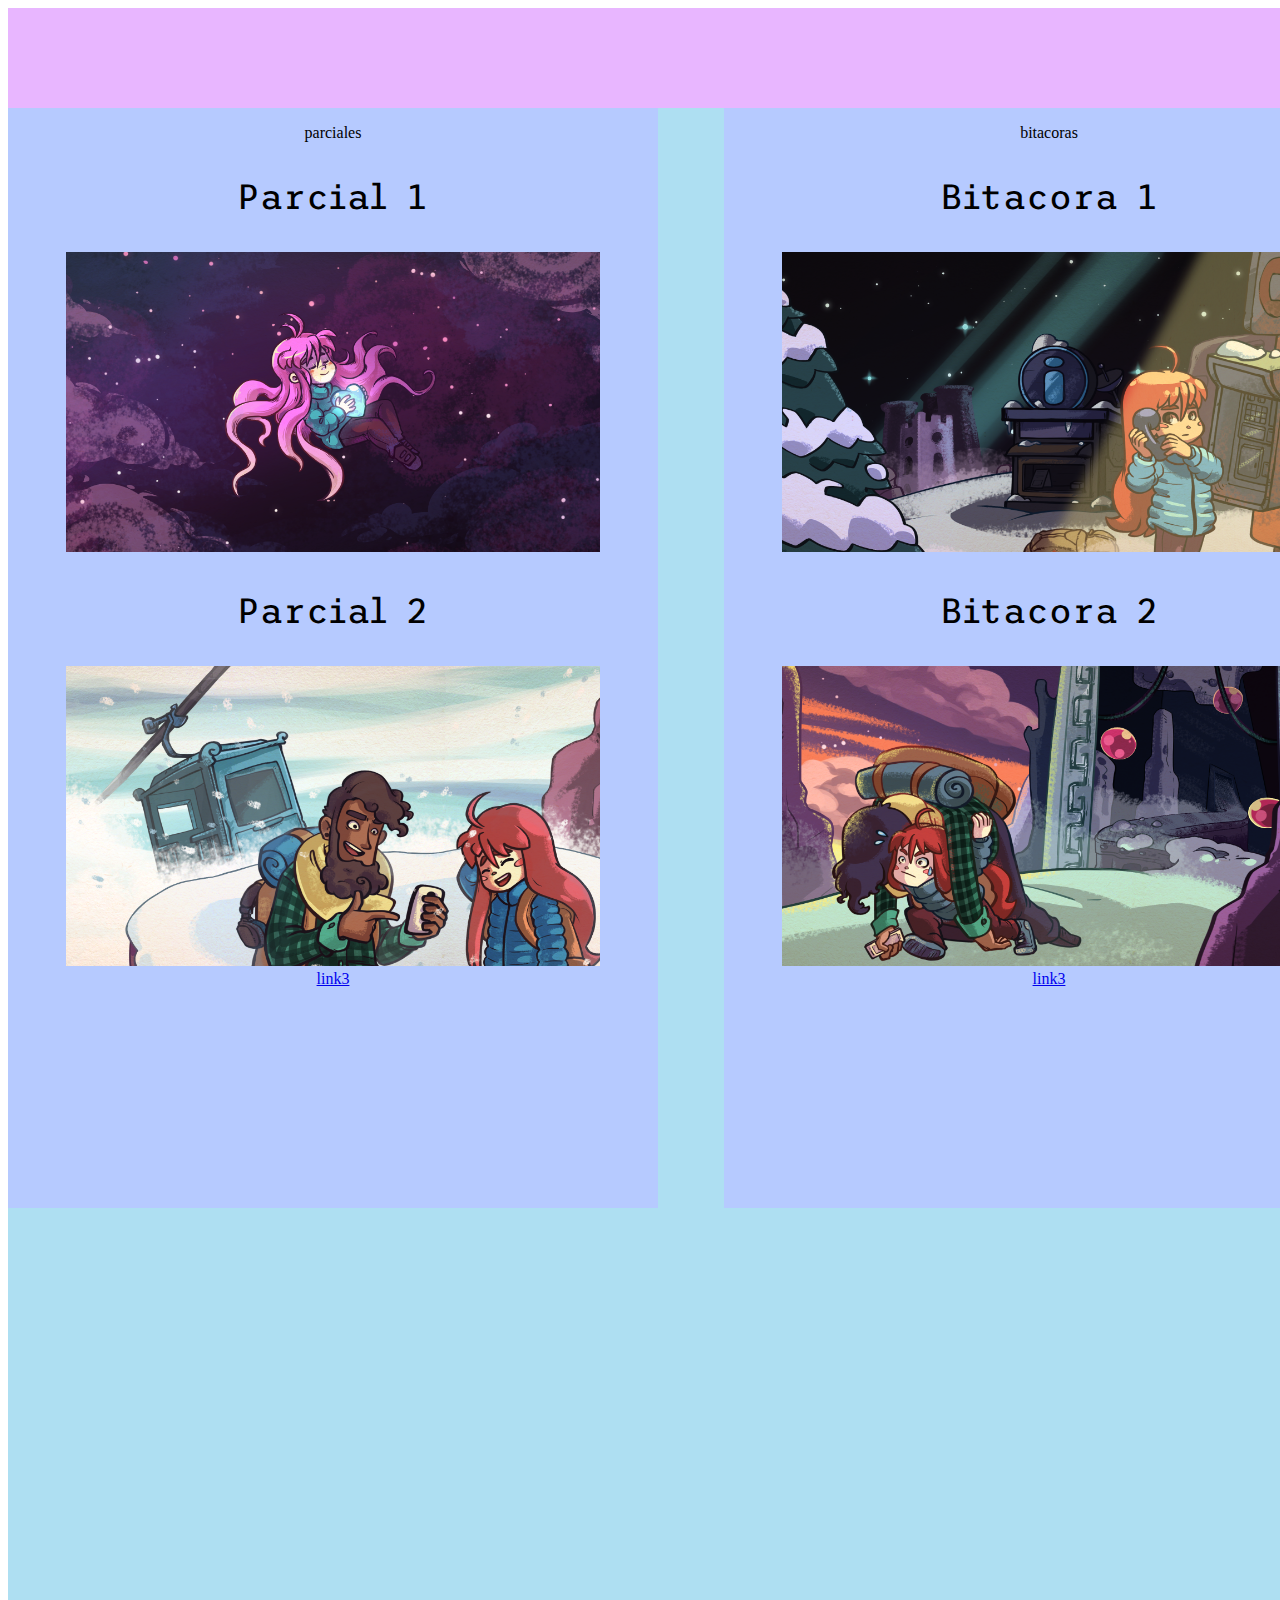
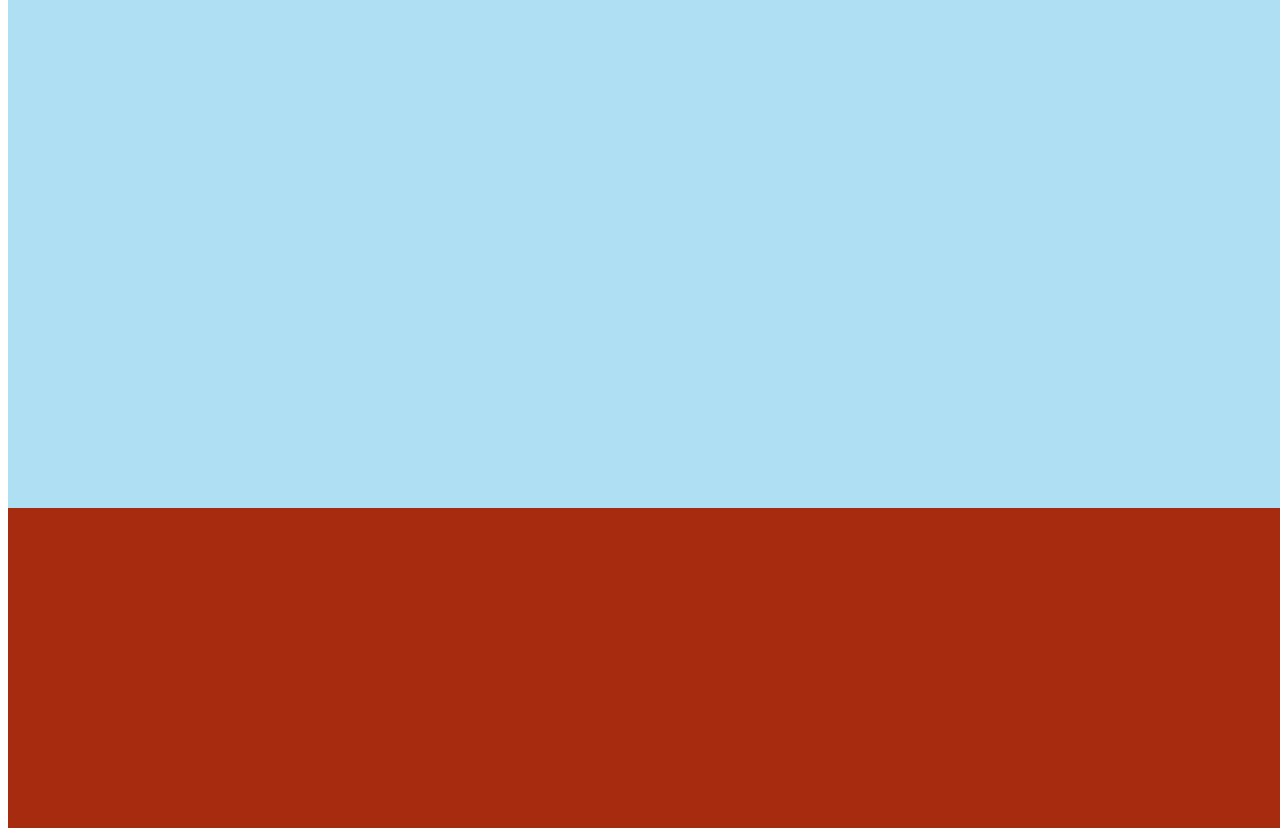
<file: index.html>
<!DOCTYPE html>
<html lang="en">
<head>
    <meta charset="UTF-8">
    <meta name="viewport" content="width=device-width, initial-scale=1.0">
    <title>Document</title>
    <link rel="stylesheet" href="css/estilo.css">
    <link rel="preconnect" href="https://fonts.googleapis.com">
<link rel="preconnect" href="https://fonts.gstatic.com" crossorigin>
<link href="https://fonts.googleapis.com/css2?family=Trispace:wght@100..800&display=swap" rel="stylesheet">


</head>
<body>
    <div id="principal">
        <div id="encabezado"></div>
        <div id="navegacion">
        </div>
        <div id="contenido">
            <div id="left">
                <p>parciales</p>
                <p id="text">Parcial 1</p>
                <a href="PARCIAL1/parcial1.html"><img src="css/parcial1.png" alt="" height="300px"></a><br>
                <p id="text">Parcial 2</p>
                <a href="parcial 2/par2.html"><img src="css/par2.png" alt="" height="300px"></a><br>
                <a href="#">link3</a>
            </div>
            <div id="right">
                <p>bitacoras</p>
                <p id="text">Bitacora 1</p>
                <a href="parcial 1/maqueta.html"><img src="css/bitacora1.png" alt="" height="300px"></a><br>
                <p id="text">Bitacora 2</p>
                <a href="parcial 2/bit2.html"><img src="css/bit2.png" alt="" height="300px"></a><br>
                <a href="parcial3/bit3.html">link3</a>
            </div>
        </div>
        <div id="pie">
        </div>

    </div>
</body>
</html>
</file>
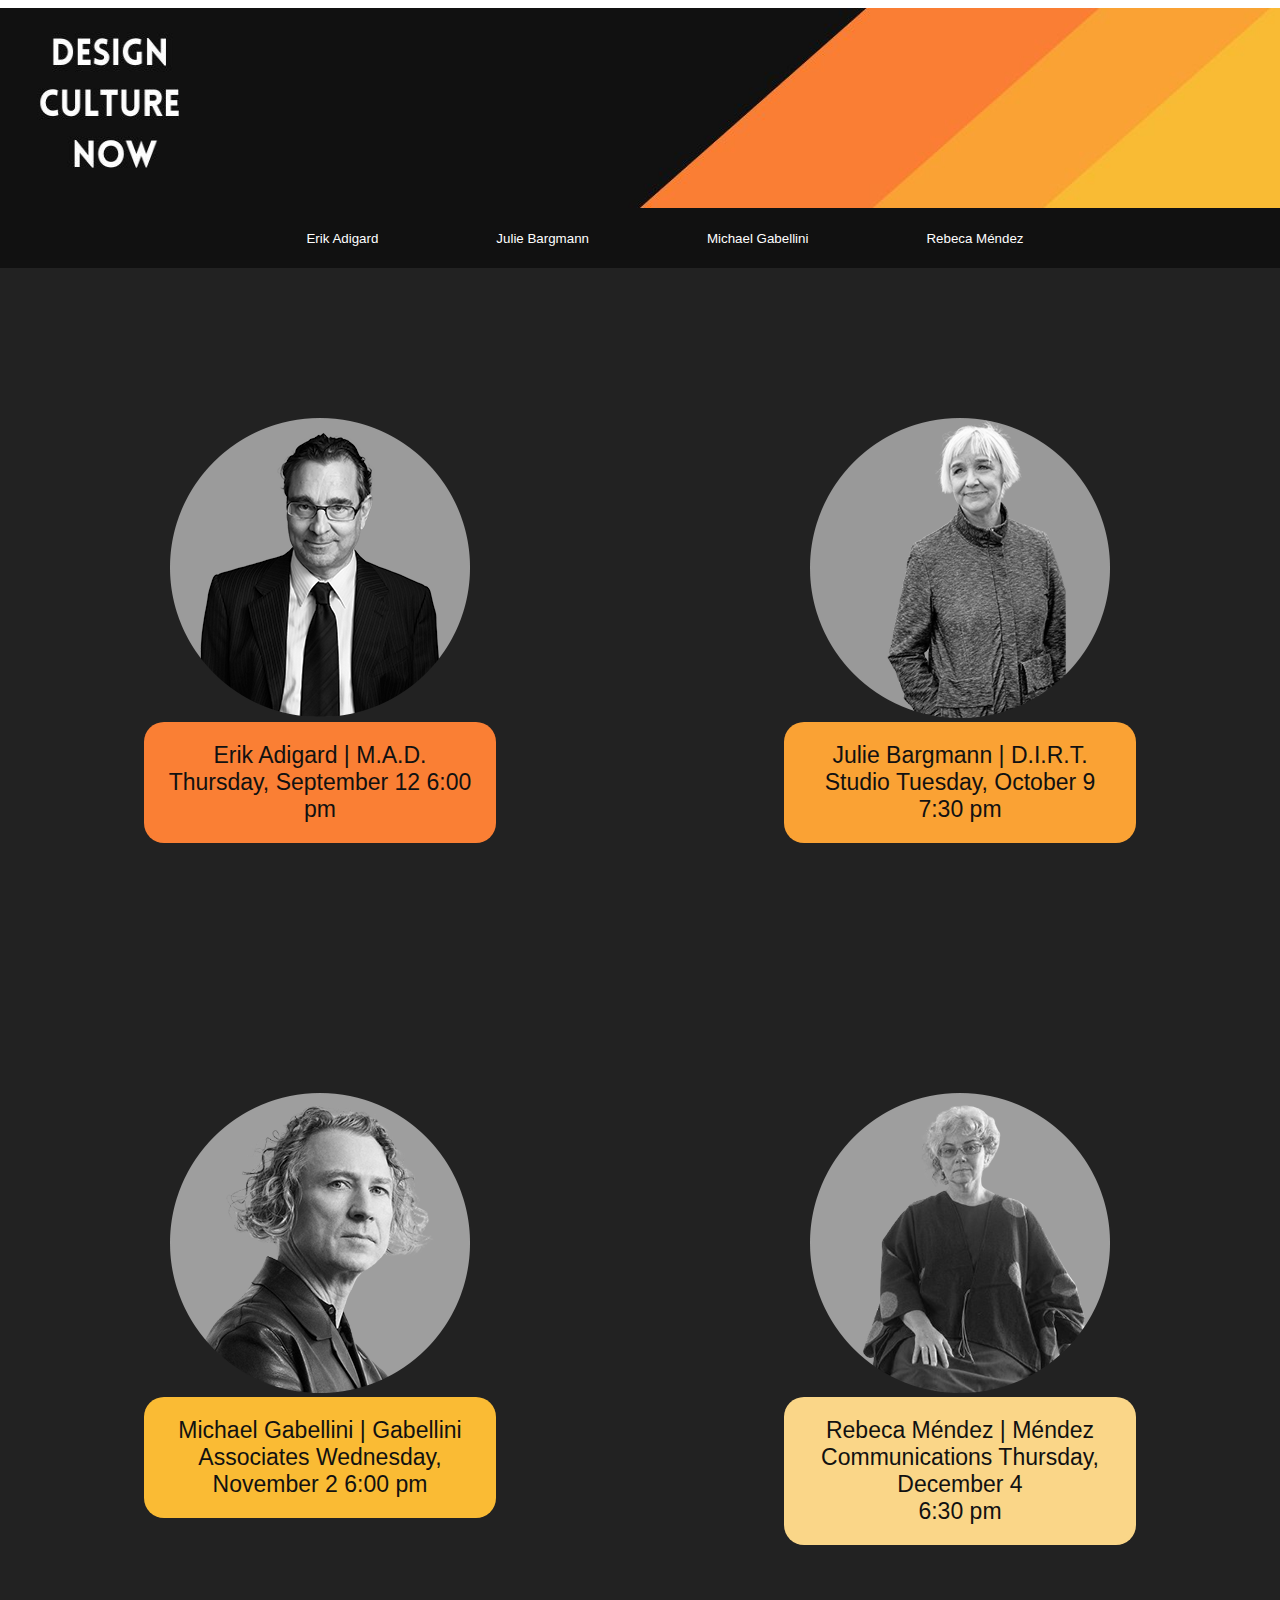
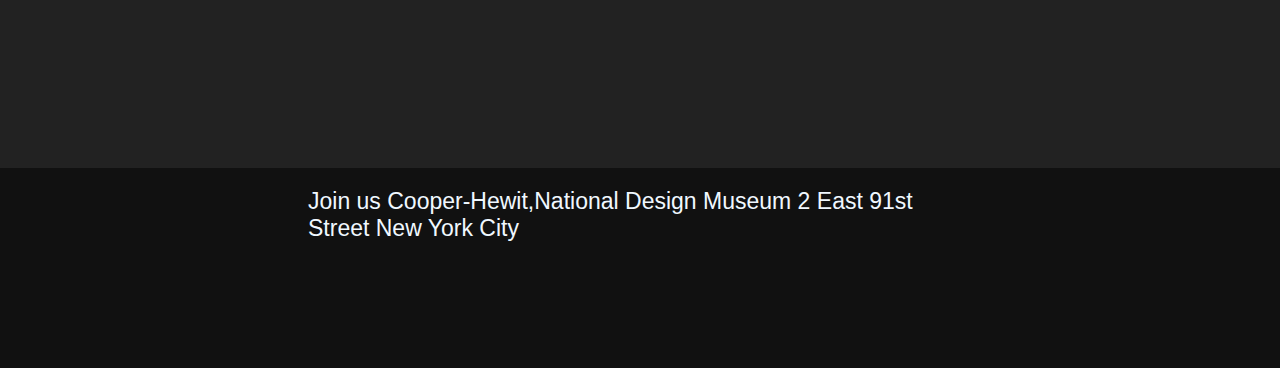
<file: PARCIAL1/parcial1.html>
<!DOCTYPE html>
<html lang="en">
<head>
    <meta charset="UTF-8">
    <meta name="viewport" content="width=device-width, initial-scale=1.0">
    <title>Document</title>
    <link rel="stylesheet" href="estilo/estilo.css">
</head>
<body>
    <div id="Principal">
        <div id="blank"></div>
        <div id="encabezado">
            <a href="parcial1.html"><img src="estilo/fotos/Design.jpg" alt="" id="enimg"></a>
        </div>
        <div class="navegacion">
            <div class="navlist">
            <li id="navb"><a href="Erik.html"><button class="colores" type="button">Erik Adigard</button></a></li>
            <li id="navb"><a href="julie.html"><button class="colores" type="button">Julie Bargmann</button></a></li>
            <li id="navb"><a href="miguel.html"><button class="colores" type="button">Michael Gabellini</button></a></li>
            <li id="navb"><a href="rebe.html"><button class="colores" type="button">Rebeca Méndez</button></a></li>
            </div>
            <div class="burger">
                <span class="bar"></span>
                <span class="bar"></span>
                <span class="bar"></span>
            </div>
        </div>
        <div id="contenido">
            <div id="fechas">
                
            </div>
            <div id="p1">
                <a href=" Erik.html"> <img src="estilo/fotos/erikgris.png" alt="" id="img1"></a>
                <p id="texto1">Erik Adigard | M.A.D.
                    Thursday, September 12
                    6:00 pm</p>

            </div>
            <div id="p2">
                <a href=""><img src="estilo/fotos/juliegris.png" alt="julie" id="img2"></a>
                <p id="texto2">Julie Bargmann | D.I.R.T. Studio
                    Tuesday, October 9
                    7:30 pm  </p>

            </div>
            <div id="p3">
                <a href="miguel.html"><img src="estilo/fotos/miguelgris.png" alt="miguel" id="img3"></a>
                <p id="texto3">Michael Gabellini | Gabellini Associates
                    Wednesday, November 2
                    6:00 pm</p>

            </div>
            <div id="p4">
                <a href="rebe.html"><img src="estilo/fotos/rebegris.png" alt="rebeca" id="img4"></a>
                <p id="texto4">Rebeca Méndez | Méndez Communications
                    Thursday, December 4 <br>
                    6:30 pm</p>

            </div>
        </div>


        <div id="pie">
          <p id="pietxt">Join us Cooper-Hewit,National Design Museum 2 East 91st Street New York City</p>
            
        </div>
        
    </div>



    <script>
    const burger = document.querySelector(".burger");
    const navlist = document.querySelector(".navlist");
    

    burger.addEventListener("click", () => {
        burger.classList.toggle("active");
        navlist.classList.toggle("active");
        
    })

    document.querySelectorAll(".colores").forEach(n => 
        n.addEventListener("click", () => {
            burger.classList.remove("active");
            navlist.classList.remove("active");
            
        })
    )

    </script>
</body>
</html>
</file>
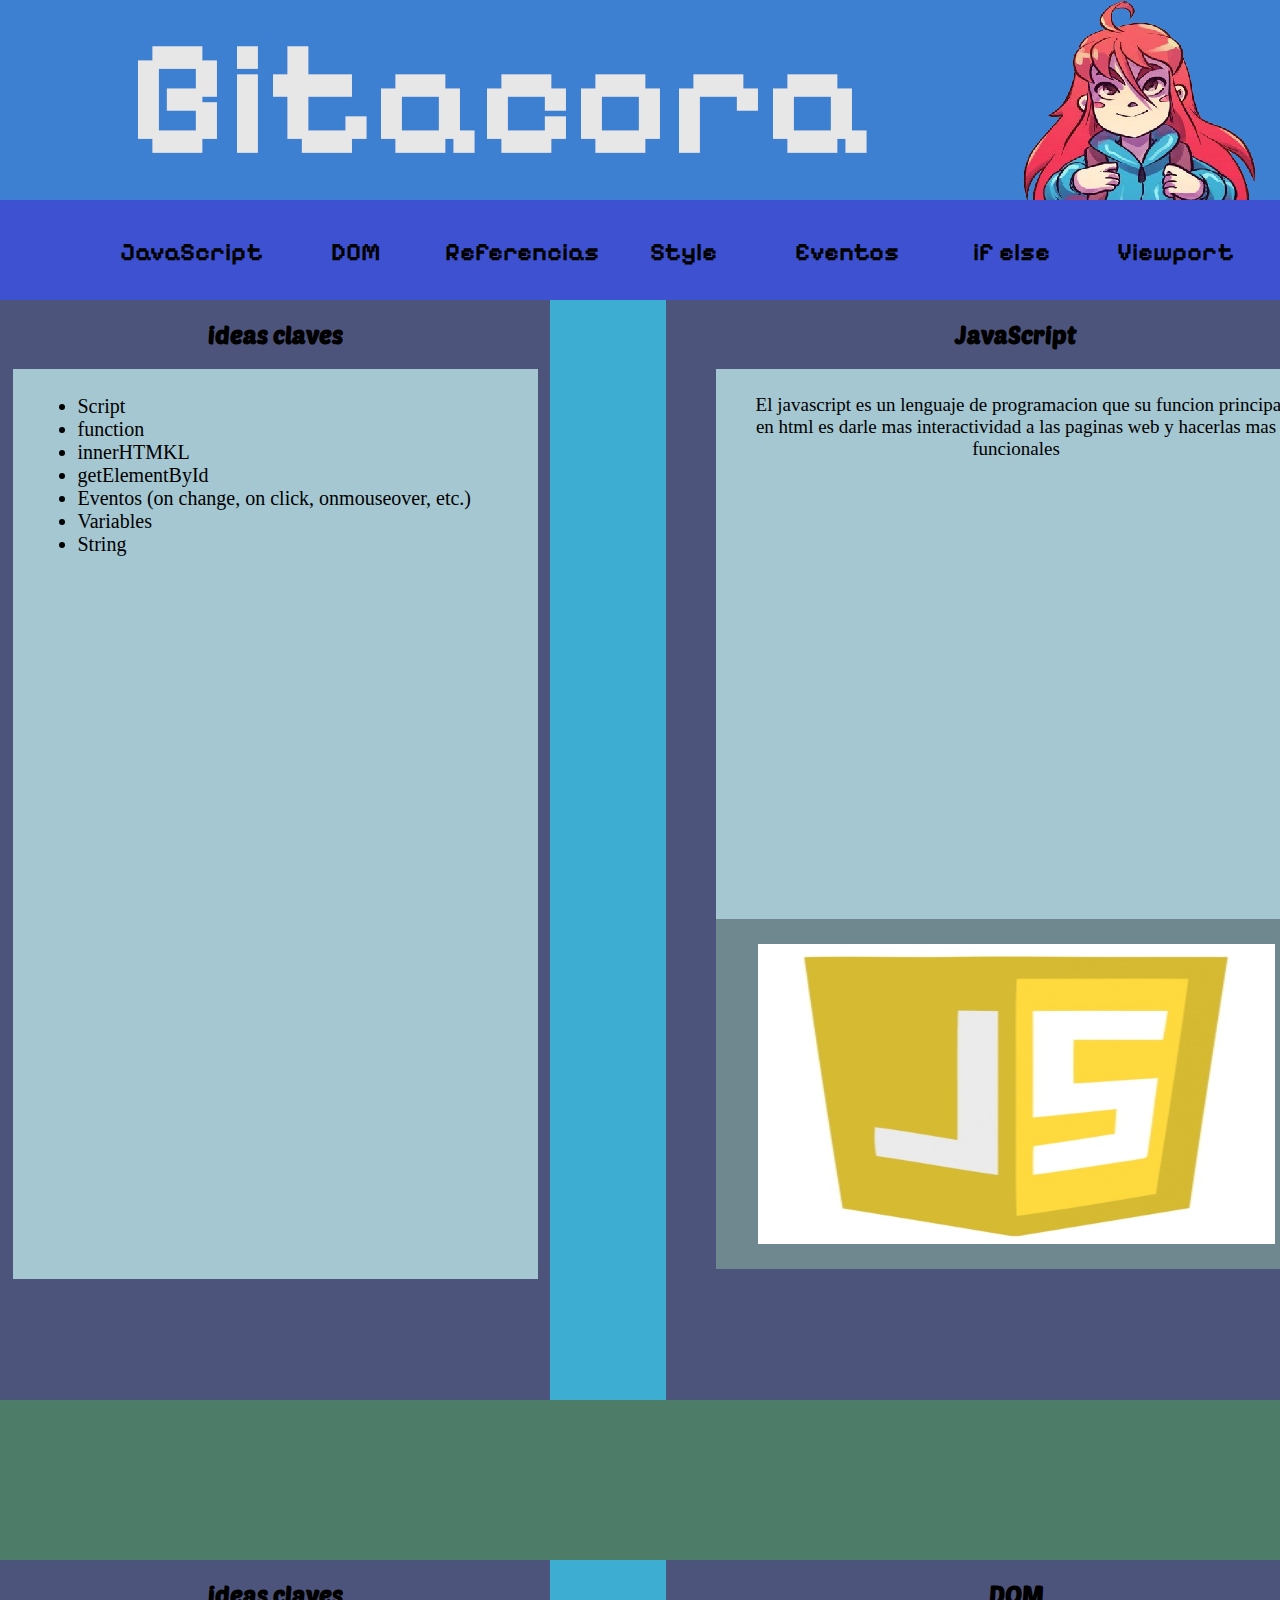
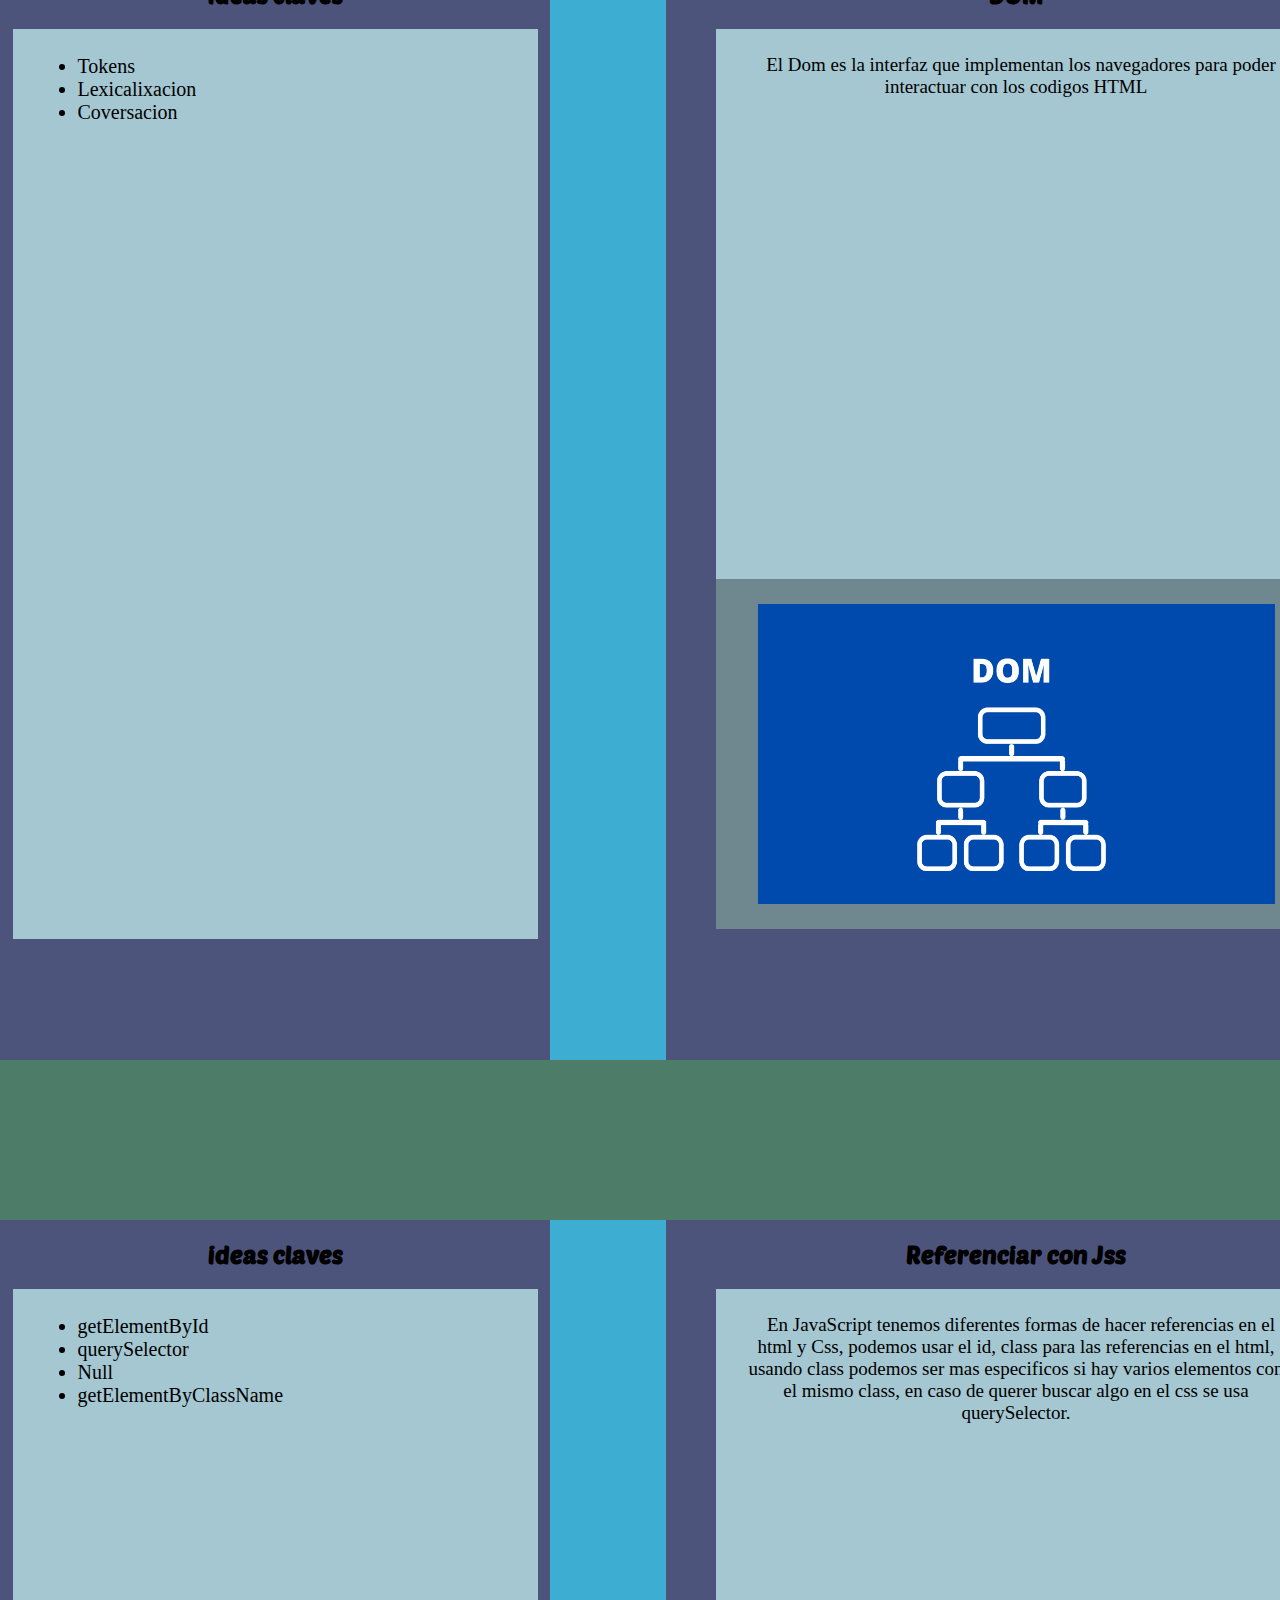
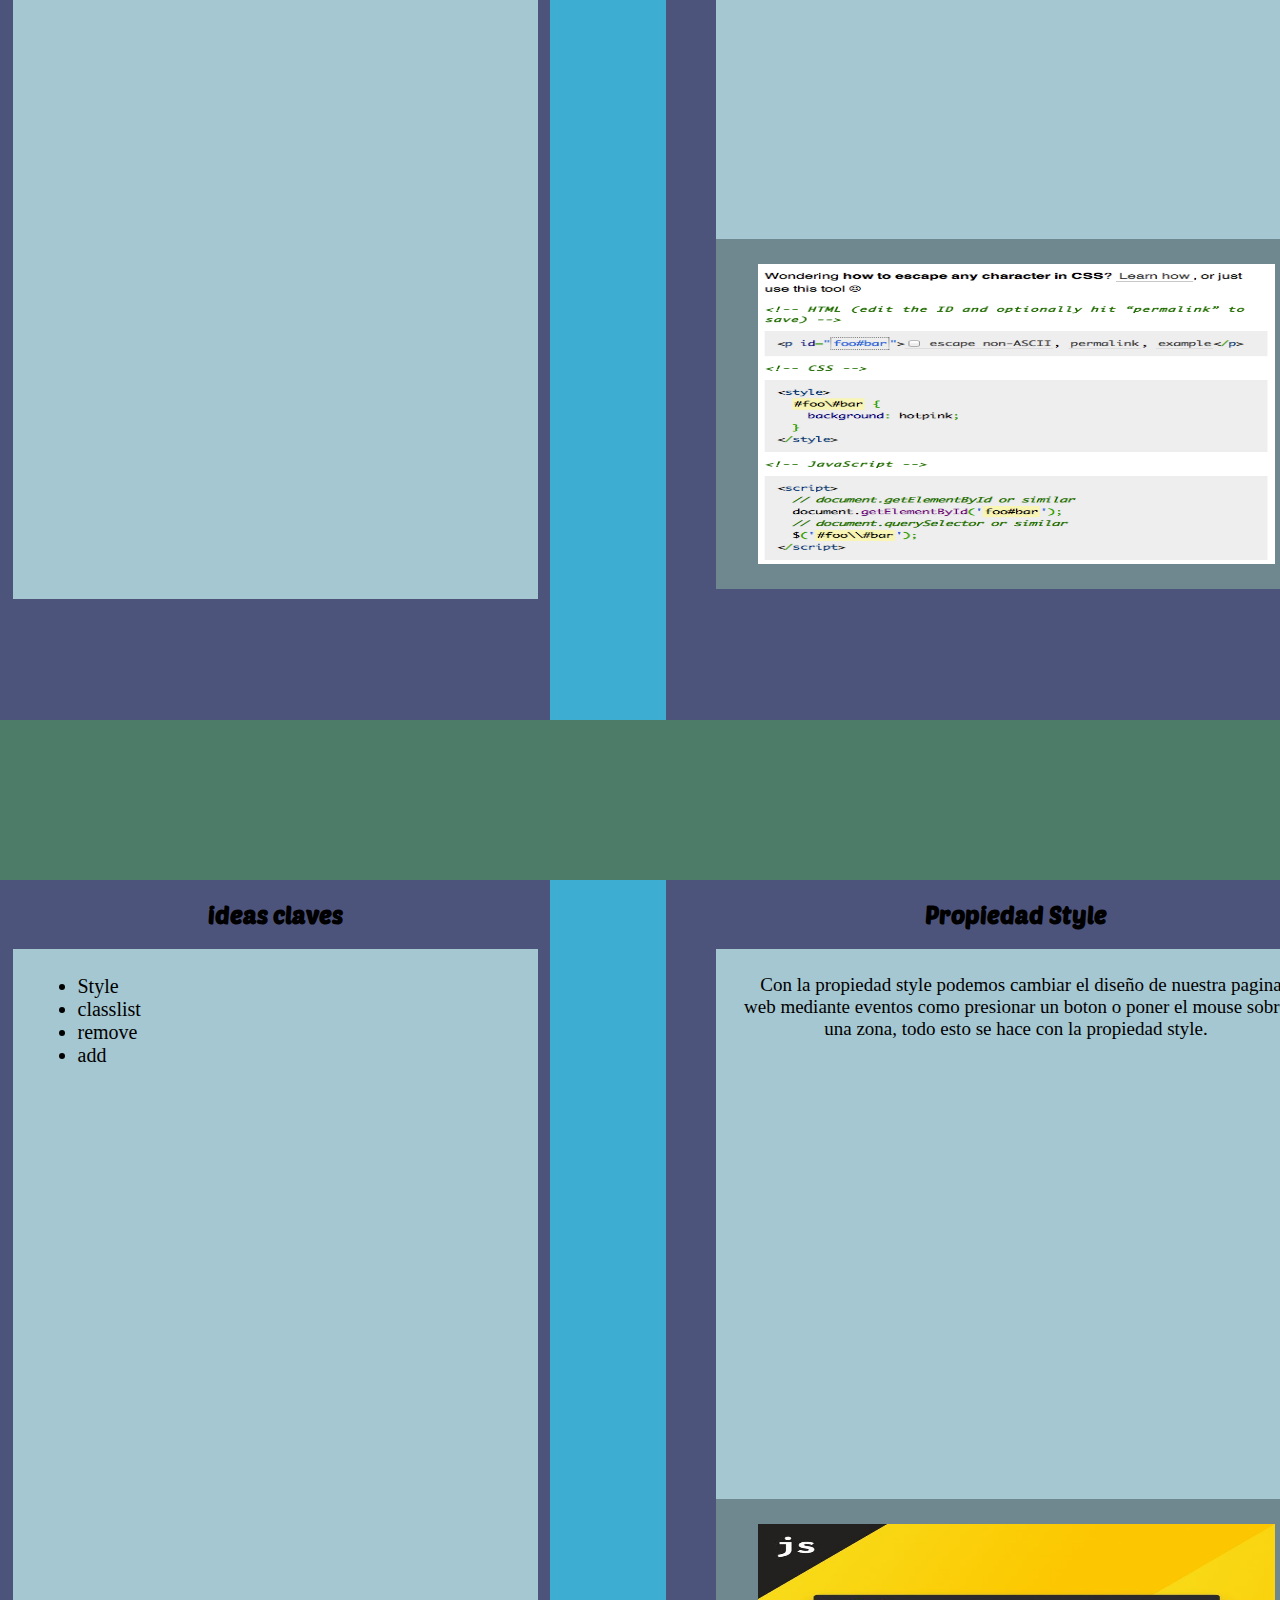
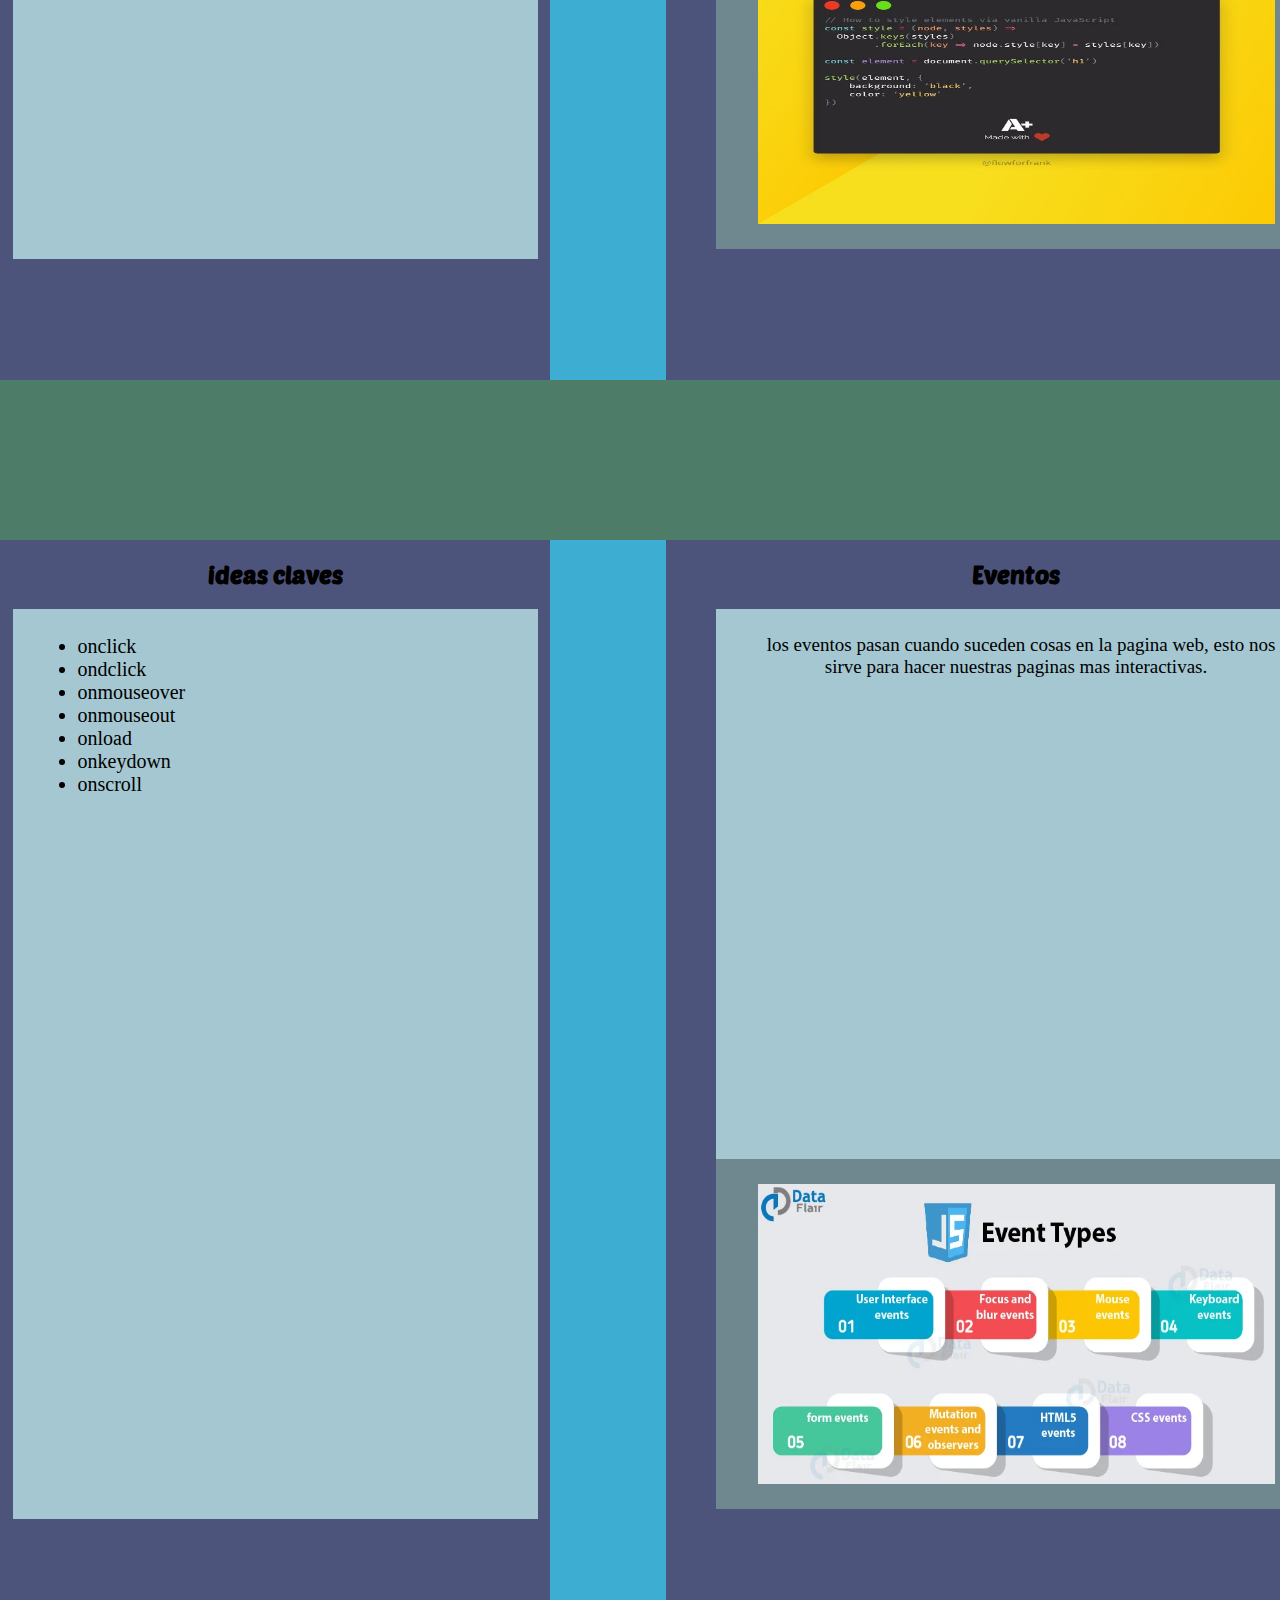
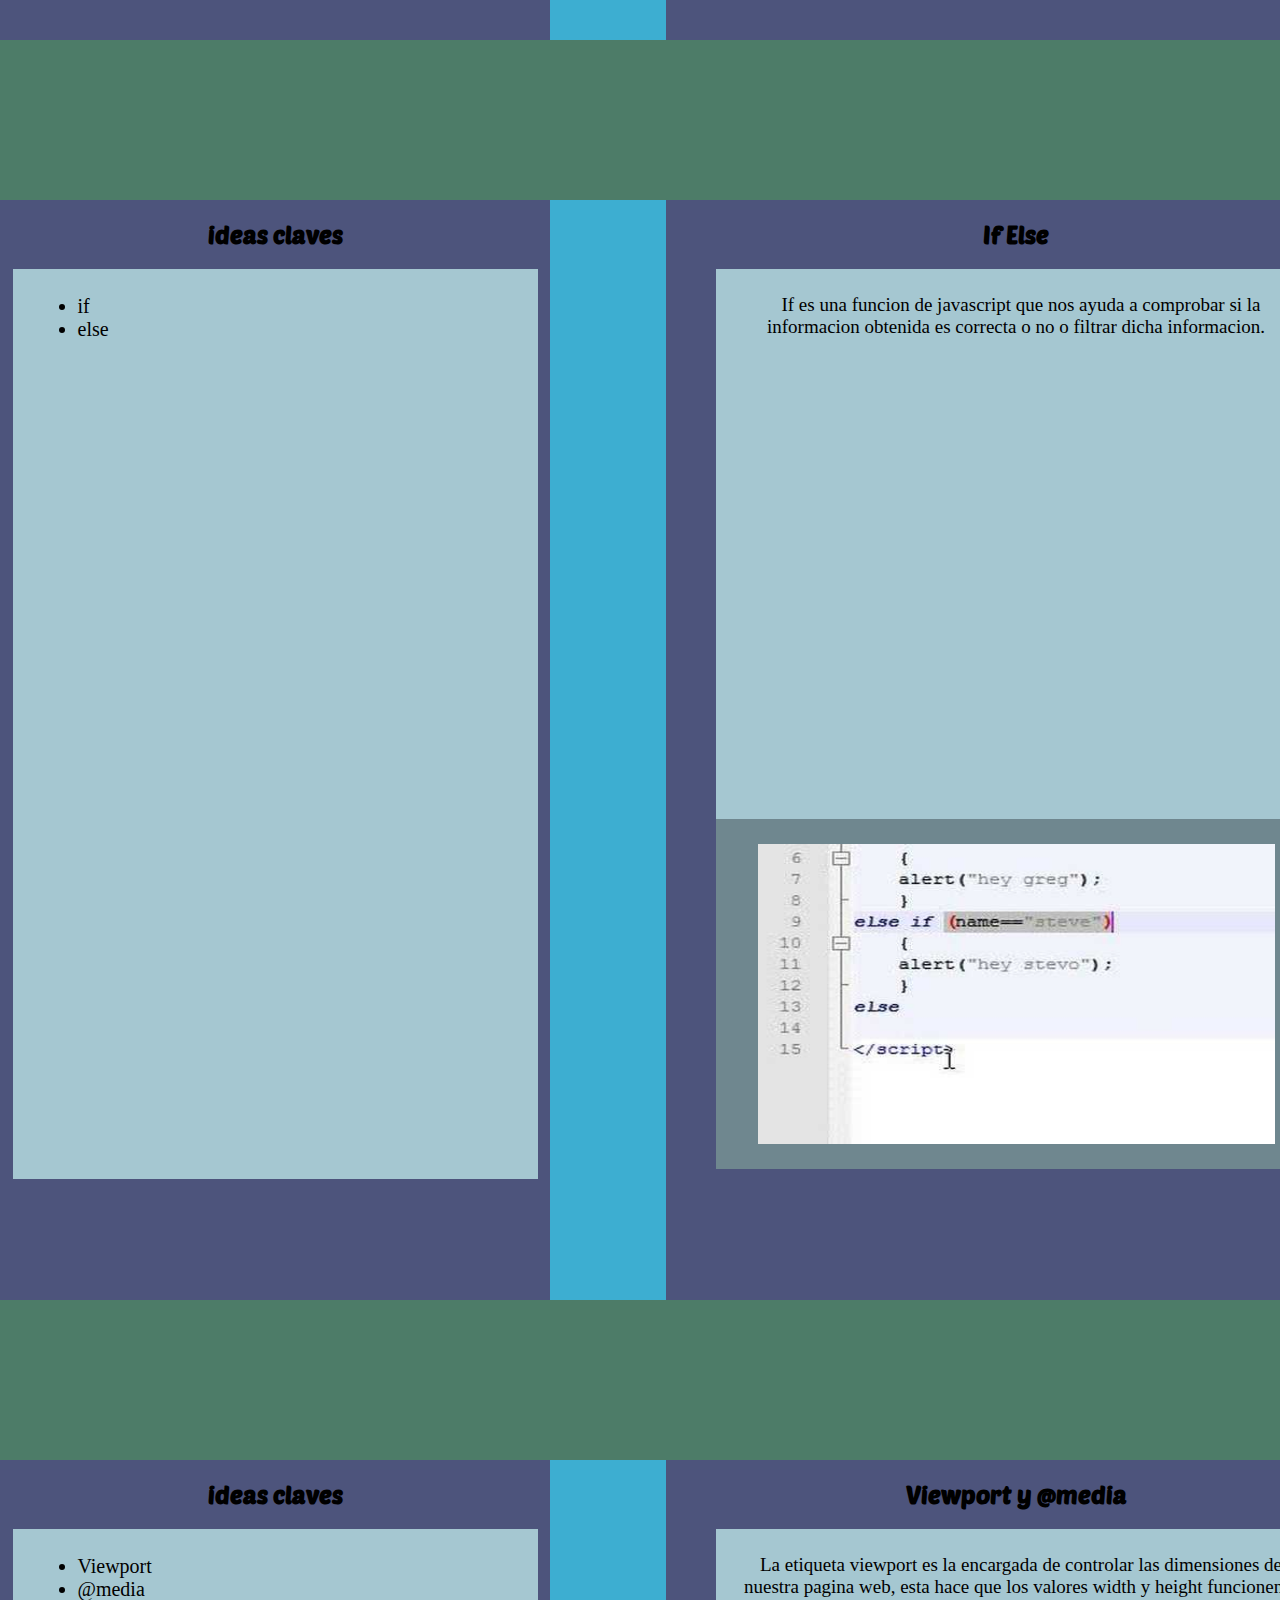
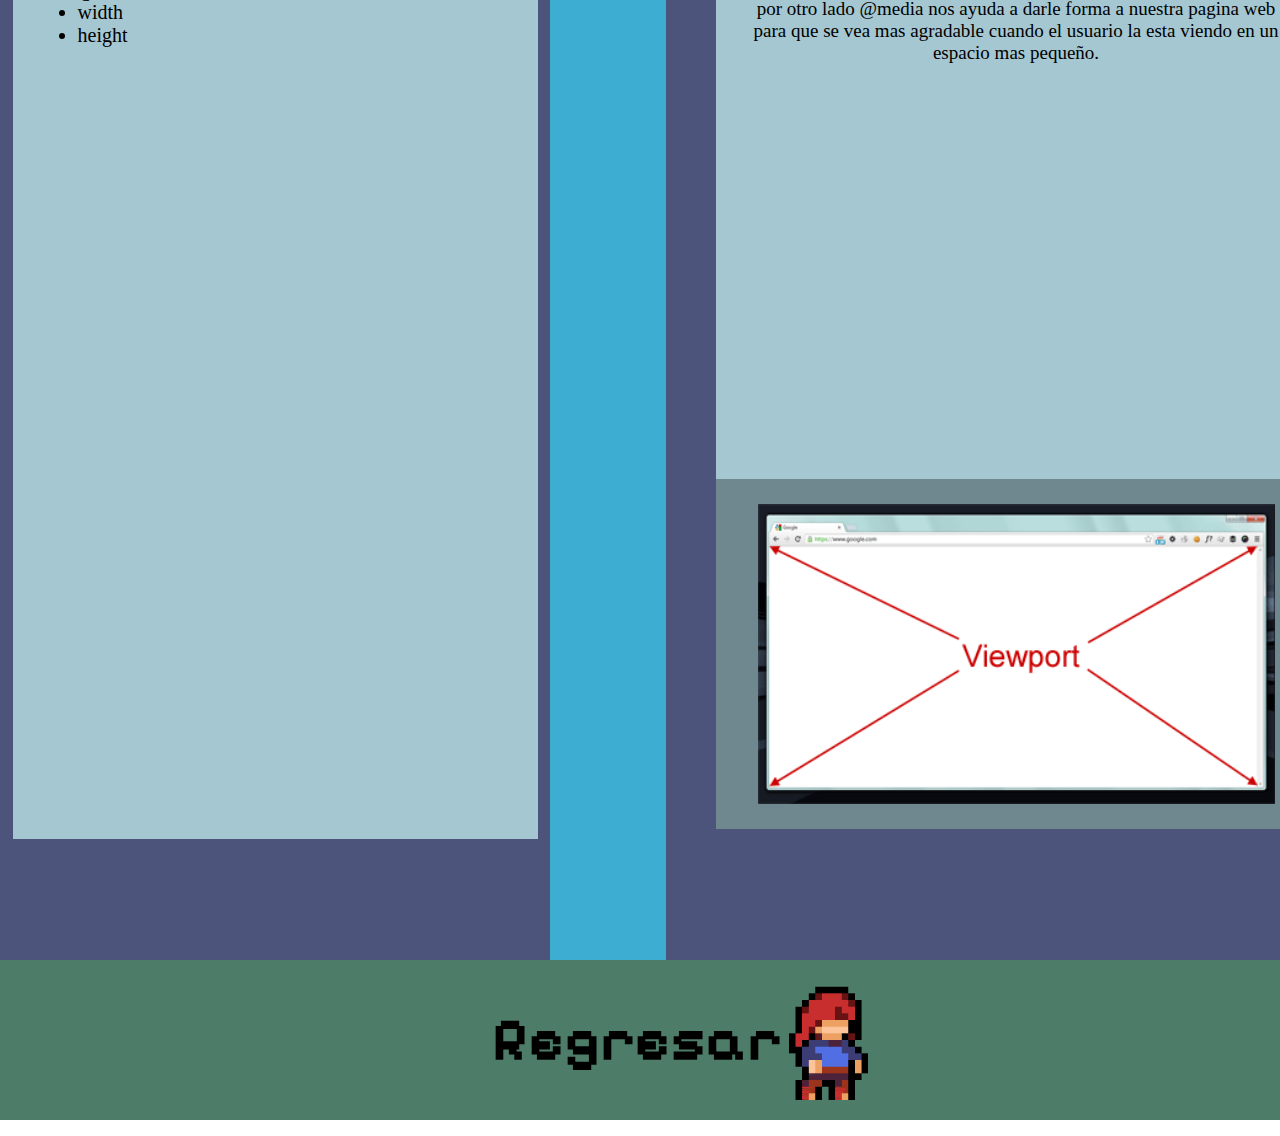
<file: parcial3/bit3.html>
<!DOCTYPE html>
<html lang="en">
<head>
    <meta charset="UTF-8">
    <meta name="viewport" content="width=device-width, initial-scale=1.0">
    <title>Document</title>
    <link rel="stylesheet" href="css/css.css">
</head>
<body id="b">
    <header id="head">
        <img src="css/fotos/head.jpg" alt="">
    </header>

    <div id="principal">
        
        <div id="navegacion">
            <a href="#java"><button class="boton2" type="button" id="boton2">JavaScript</button></a>
            <a href="#dom"><button class="boton2" type="button">DOM</button></a>
            <a href="#jss"><button class="boton2" type="button">Referencias</button></a>
            <a href="#style"><button class="boton2" type="button">Style</button></a>
            <a href="#event"><button class="boton2" type="button">Eventos</button></a>
            <a href="#if"><button class="boton2" type="button">if else</button></a>
            <a href="#view"><button class="boton2" type="button">Viewport</button></a>

    <section id="contenido">
        <section id="left">
            <h2>ideas claves</h2>
            <article id="texto">
                <ul>
                <li>Script</li> 
                <li>function</li> 
                <li>innerHTMKL</li> 
                <li>getElementById</li>
                <li>Eventos (on change, on click, onmouseover, etc.)</li> 
                <li>Variables</li>
                <li>String</li>
            </ul>
            </article>
        </section>
        <section id="right">
            <h2 id="java">JavaScript</h2>
            <article id="words">
                <p id="txt">El javascript es un lenguaje de programacion que su funcion principal en 
                    html es darle mas interactividad a las paginas web y hacerlas mas funcionales</p>
            </article>
            <figure id="foto"> <img src="css/fotos/JS.jpg" alt="" height="300px" id="fo"></figure>
        </section>
    </section>
    <footer id="pie"> 
    </footer>
    <section id="contenido">
        <section id="left">
            <h2>ideas claves</h2>
            <article id="texto">
                <ul>
                <li>Tokens</li> 
                <li>Lexicalixacion</li> 
                <li>Coversacion</li> 
            </ul>
            </article>
        </section>
        <section id="right">
            <h2 id="dom">DOM</h2>
            <article id="words">
                <p id="txt">El Dom es la interfaz que implementan los navegadores para poder interactuar con 
                    los codigos HTML
                </p>
            </article>

            <figure id="foto"> <img src="css/fotos/dom.png" alt="" height="250px"  id="fo"></figure>
        </section>
    </section>
    <footer id="pie">
    </footer>
    <section id="contenido">
        <section id="left">
            <h2>ideas claves</h2>
            <article id="texto">
                <ul>
                <li>getElementById</li> 
                <li>querySelector</li>
                <li>Null</li>
                <li>getElementByClassName</li>

                 
            </ul>
            </article>
        </section>
        <section id="right">
            <h2 id="jss">Referenciar con Jss</h2>
            <article id="words">
                <p id="txt">En JavaScript tenemos diferentes formas de hacer referencias en el html y Css,
                 podemos usar el id, class para las referencias en el html, usando class podemos ser mas especificos
                 si hay varios elementos con el mismo class, en caso de querer buscar algo en el css se usa querySelector. 

                </p>
            </article>

            <figure id="foto"> <img src="css/fotos/refe.png" alt="" height="250px"  id="fo"></figure>
        </section>
    </section>
    <footer id="pie">
    </footer>
    <section id="contenido">
        <section id="left">
            <h2>ideas claves</h2>
            <article id="texto">
                <ul>
                <li>Style</li> 
                <li>classlist</li> 
                <li>remove</li>
                <li>add</li>

            </ul>
            </article>
        </section>
        <section id="right">
            <h2 id="style">Propiedad Style</h2>
            <article id="words">
                <p id="txt">
                    Con la propiedad style podemos cambiar el diseño de nuestra pagina web mediante eventos
                    como presionar un boton o poner el mouse sobre una zona, todo esto se hace con
                    la propiedad style.

                </p>
            </article>

            <figure id="foto"> <img src="css/fotos/style.jpg" alt="" height="250px"  id="fo"> </figure>
        </section>
    </section>
    <footer id="pie">
    </footer>
    <section id="contenido">
        <section id="left">
            <h2>ideas claves</h2>
            <article id="texto">
                <ul>
                <li>onclick</li> 
                <li>ondclick</li> 
                <li>onmouseover</li> 
                <li>onmouseout</li>
                <li>onload</li>
                <li>onkeydown</li>
                <li>onscroll</li> 
 
             </ul>
            </article>
        </section>
        <section id="right">
            <h2 id="event">Eventos</h2>
            <article id="words">
                <p id="txt"> los eventos pasan cuando suceden cosas en la pagina web, esto nos 
                    sirve para hacer nuestras paginas mas interactivas.
                </p>
            </article>

            <figure id="foto"> <img src="css/fotos/eve.webp" alt=""  id="fo"></figure>
        </section>
    </section>
    <footer id="pie">
    </footer>
    <section id="contenido">
        <section id="left">
            <h2>ideas claves</h2>
            <article id="texto">
                <ul>
                <li>if</li> 
                <li>else</li> 
 
            </ul>
            </article>
        </section>
        <section id="right">
            <h2 id="if">If Else</h2>
            <article id="words">
                <p id="txt"> If es una funcion de javascript que nos ayuda a comprobar si la informacion 
                    obtenida es correcta o no o filtrar dicha informacion.

                </p>
            </article>

            <figure id="foto"> <img src="css/fotos/if.jpg" alt="" height="250px"  id="fo"></figure>
        </section>
    </section>
    <footer id="pie">
    </footer>
    <section id="contenido">
        <section id="left">
            <h2>ideas claves</h2>
            <article id="texto">
                <ul>
                <li>Viewport</li> 
                <li>@media</li> 
                <li>width</li> 
                <li>height</li>
            </ul>
            </article>
        </section>
        <section id="right">
            <h2 id="view">Viewport y @media</h2>
            <article id="words">
                <p id="txt">La etiqueta viewport es la encargada de controlar las dimensiones de nuestra pagina web, esta hace 
                    que los valores width y height funcionen, por otro lado @media nos ayuda a darle forma a nuestra pagina
                    web para que se vea mas agradable cuando el usuario la esta viendo en un espacio mas pequeño.

                </p>
            </article>
            <figure id="foto"><img src="css/fotos/view.png" alt="color" id="fo" ></figure>
        </section>

    </section>


    <footer id="pie">
        <a href="bit3.html" id="aa"><p id="te">Regresar</p></a><img src="css/fotos/mad2.gif" alt="" id="eve">
    </footer>
    
</body>
</html>
</file>
<file: css/estilo.css>
#principal{
    width: 1366px;
    height: 1800px;
    background-color: #AEDFF2;
    margin: 0 auto;
}


.trispace{
    font-family: "Trispace", sans-serif;
    font-optical-sizing: auto;
    font-weight: 700px;
    font-style: normal;
    font-variation-settings:
      "wdth" 100;
  }

#navegacion{
    width: 1366px;
    height: 100px;
    background-color: #E8B6FF;
}



#contenido{
    width: 1366px;
    height: 2000px;
    background-color: #AEDFF2;
}
#left{
    width: 650px;
    height: 1100px;
    background-color: #B6CAFF;
    float: left;
    text-align: center;
}

#text{
    font-family:"Trispace", sans-serif;
    font-size: 35px;
    

}

#right{
    width: 650px;
    height: 1100px;
    background-color: #B6CAFF;
    float: right;
    text-align: center;
}





#pie{
    width: 1366px;
    height: 320px;
    background-color: #A62B0F; 
}
</file>
<file: PARCIAL1/estilo/estilo.css>
*{
    box-sizing: border-box;
}

body{
    margin-left: 0;
    margin-right: 0;
}


 


#Principal{
    width: 100%;
    height: 1960px;
    background-color: rgb(255, 0, 187);
    margin: 0 auto;


}

#blank{
    width: 100%;
    height: 60px;
    display: none;
}
#encabezado{
    width: 100%;
    height: 200px;
    background-color: #111;
    text-align: center;
    overflow: hidden;
}

#enimg{
    width: 100%;
    height: 200px;
}

.navegacion{ 
    width: 100%;
    height: 60px;
    background-color: #111;
    
    align-items: center;
    display: flex; 
    justify-content: center; 

    overflow: hidden;
}

.navlist{
    display: flex;
    
    justify-content: space-between;
    align-items: center;
    
}

.navegacion a{
    margin-left: 50px;
    padding: 28px;
    line-height: 0px;
}


.burger{
    display: none;
    cursor: pointer;
}

.bar{
    display: block;
    width: 25px;
    height: 3px;
    margin: 5px auto;
    -webkit-transition: all 0.3s ease-in-out;
    transition: all 0.3s ease-in-out;
    background-color: #ffffff;
}





#contenido{
    width: 100%;
    height:auto;
    background-color: #222222;


}

#pie{
    width: 100%;
    height: 200px;
    background-color: #111;
    overflow: hidden;
}

#pietxt{
    font-family: 'Franklin Gothic Medium', 'Arial Narrow', Arial, sans-serif;
    font-size: 23px;
    width: 55%;
    height: AUTO;
    margin: auto;
    padding: 20px;
    border-radius: 20px;
    color: aliceblue;
}

#mapa{
    float: left;
    margin-left: 170px;
}

#fechas{
    height: 150px;
    width: 13666;
    margin: auto;
    text-align: center;
    overflow: hidden;
    color: white;
    font-size: 25px;
}


#p1{
    width: 50%;
    height: 675px; 
    float: left;
    text-align: center;
    background-color: #222222;

}



#p2{
    width: 50%;
    height: 675px; 
    background-color: #222222;
    text-align: center;
    float: right;
}
#p3{
    width: 50%;
    height: 675px;
    background-color: #222222;
    text-align: center;
    float: left;


}


#p4{
    width: 50%;
    height: 675px;
    background-color: #222222;
 float: right;
    text-align: center;

}

#img1{
    width: 300px;
    height: 300px;
    margin: auto;

}

#img1:hover{
    content: url(fotos/e.png);
}

#img2{
    width: 300px;
    height: 300px;
    margin: auto;

}

#img2:hover{
    content: url(fotos/julie.png);
}

#img3{
    width: 300px;
    height: 300px;
    margin: auto;

}

#img3:hover{
    content: url(fotos/miguel.png);
}

#img4{
    width: 300px;
    height: 300px;
    margin: auto;

}

#img4:hover{
    content: url(fotos/rebee.png);
}


#texto1{
    font-family: 'Franklin Gothic Medium', 'Arial Narrow', Arial, sans-serif;
    font-size: 23px;
    width: 55%;
    height: AUTO;
    background-color: #FA7F34;
    color: #111;
   margin: auto;
   padding: 20px;
   border-radius: 20px;
}

#texto2{
    font-family: 'Franklin Gothic Medium', 'Arial Narrow', Arial, sans-serif;
    font-size: 23px;
    width: 55%;
    height: auto;
    background-color: #FAA234;
    color: #111;
   margin: auto;
   padding: 20px;
   border-radius: 20px;
}

#texto3{
    font-family: 'Franklin Gothic Medium', 'Arial Narrow', Arial, sans-serif;
    font-size: 23px;
    width: 55%;
    height: auto;
    background-color: #FABB34;
    color: #111;
   margin: auto;
   padding: 20px;
   border-radius: 20px;
}

#texto4{
    font-family: 'Franklin Gothic Medium', 'Arial Narrow', Arial, sans-serif;
    font-size: 23px;
    width: 55%;
    height: auto;
    background-color: #FAD688;
    color: #111;
   margin: auto;
   padding: 20px;
   border-radius: 20px;
}

#navb{
    display: flex;
    justify-content: space-between;
    align-items: center;
    
}

.colores {
    width: 100%;
    border: none;
    color: #ffffff;
    background: #111;     
}

.colores:hover{
    background-color: #FABB34;
}



@media screen and (max-width:1024px){

    #Principal{
        width: 100%;
        height: 1024px;

    }
    #encabezado{
        width: 100%;
        height: 200px;
        position: static;

    }

    
    .burger{
        display: block;
    }

    .burger.active .bar:nth-child(2){
        opacity: 0;
    }

    .burger.active .bar:nth-child(1){
        transform: translateY(8px) rotate(45deg);
    }

    .burger.active .bar:nth-child(3){
        transform: translateY(-8px) rotate(-45deg);
    }

    .navegacion{
        top: 0;
        width: 100%;
        position: fixed;
        flex-direction: column;

    }




        .navlist{
        display: flex;
        position: fixed;
        left: -100%;
        top:60px;
        gap: 0;
        flex-direction: column;
        background-color: #111;
        width: 100%;
        text-align: center;
        transition: 0.3s;
    }

    #navb{
        margin: 16px 0;
    }

    .navlist.active{
        
        left:0;
        
    }
    #p1{
        width: 100%;
        height: 675px; 
        float: left;
        text-align: center;
        background-color: #222222;
    
    }
    #p2{
        width: 100%;
        height: 675px; 
        float: left;
        text-align: center;
        background-color: #222222;
    
    }
    #p3{
        width: 100%;
        height: 675px; 
        float: left;
        text-align: center;
        background-color: #222222;
    
    }
    #p4{
        width: 100%;
        height: 675px; 
        float: left;
        text-align: center;
        background-color: #222222;
    
    }

    #blank{
        display: flex;
        background-color: #111;
    }


}

@media screen and (max-width:428px){
    #encabezado{
        height: 68px;
    }

    #enimg{
        height: 68px;
    }
}
</file>
<file: parcial3/css/css.css>
h2{
    font-family: PoetsenOne-Regular;
}

li{
    font-size: 20px;
}

#b{
    width: 1366px;
    height: 1800px;
    margin: 0 auto;
}
#head{
    width: 1366px;
    height: 200px;
    background-color: #8b0000;
}
#navegacion{
    width: 1366px;
    height: 100px;
    background-color: #3D51D1;
    text-align: center;
    margin-top: auto;

}

.boton{
    width: 160px;
    height: 100px;
    padding-top: 5px;
    background-color: #3D51D1;
    border: none;
    font-size: 20px;
    font-family: pixel;
}



.boton2{
    width: 160px;
    height: 100px;
    padding-top: 5px;
    background-color: #3D51D1;
    border: none;
    font-size: 25px;
    font-family: pixel;
}

.boto{
    width: 450px;
    height: 100px;
    padding-top: 5px;
    background-color: #3D51D1;
    border: none;
    font-size: 30px;
    font-family: pixel;
}

.boton:hover{
    opacity: 50%;
}

.boto:hover{
    opacity: 50%;
}

.boton2:hover{
    opacity: 50%;
}

.bot:hover{
    opacity: 50%;
}

#nav2{
text-align: center;
}

#contenido{
    width: 1366px;
    height: 1100px;
    background-color: #3DAED1;
}
#left{
    width: 550px;
    height: 1100px;
    background-color: #4D547C;
    float: left;
    text-align: center;
}
#texto{
    width: 500px;
    height: 900px;
    background-color: #A5C7D1;
    margin-left: 13px;
    padding-left: 25px;
    margin-top: 70px;
    text-align: left;
    font-size: 16px;
    margin: auto;
    padding-top: 10px;
}


#right{
    width: 700px;
    height: 1100px;
    background-color: #4D547C;
    float: right;
    text-align: center;
    overflow: hidden;

}

#words{
    width: 600px;
    height: 550px;
    overflow: hidden;
    background-color: #A5C7D1;
    text-indent: 10px;
    margin: auto;
    text-align: center;
}

#txt{
    text-align: center;
    margin: 25px;
    font-size: 19px;
}

#foto{
    width: 600px;
    height: 350px;
    background-color: #6f878f;
    margin: auto; 
    text-align: center;

}

#fo{
    height: 300px;
    width: 517px;
    padding-top: 25px;
    text-align: center;

}

#pie{
    width: 1366px;
    height: 160px;
    position: relative;
    display: flex;
    justify-content: center;
    align-items: center;
    background-color: #4D7C68; 
    

}

#o{
    background-image: url(fotos/link.png);
    width: 300px;
    height: 300px;
    margin:20px auto;
    -webkit-animation:rescale 2s infinite;
    animation: rescale 2s infinite;
  }
#te{
    font-family: pixel;
    font-size: 60px;
    text-decoration: none; 
}
#eve{
height: 120px;
}

#eve2{
    height: 120px;
    }

#aa{
    overflow: hidden;
    text-decoration: none;
    color: black;

}

#aa:hover{
    opacity: 50%;
    
}
  
  @-webkit-keyframes rescale{
    0% {transform:rotate(0deg);}
    10% {transform:rotate(36deg);}
    20% {transform:rotate(72deg);}
    30% {transform:rotate(108deg);}
    40% {transform:rotate(144deg);}
    50% {transform:rotate(180deg);}
    60% {transform:rotate(216deg);}
    70% {transform:rotate(252deg);}
    80% {transform:rotate(288deg);}
    90% {transform:rotate(334deg);}
    100% {transform:rotate(360deg);}
  }
  
  @keyframes rescale{
    0% {transform:rotate(0deg);}
    10% {transform:rotate(36deg);}
    20% {transform:rotate(72deg);}
    30% {transform:rotate(108deg);}
    40% {transform:rotate(144deg);}
    50% {transform:rotate(180deg);}
    60% {transform:rotate(216deg);}
    70% {transform:rotate(252deg);}
    80% {transform:rotate(288deg);}
    90% {transform:rotate(334deg);}
    100% {transform:rotate(360deg);}
  }

  @font-face {
    font-family: PoetsenOne-Regular;
    src: url(PoetsenOne-Regular.ttf);
  }

  @font-face {
    font-family: pixel;
    src: url(PixelifySans-Bold.ttf);
  }
</file>
